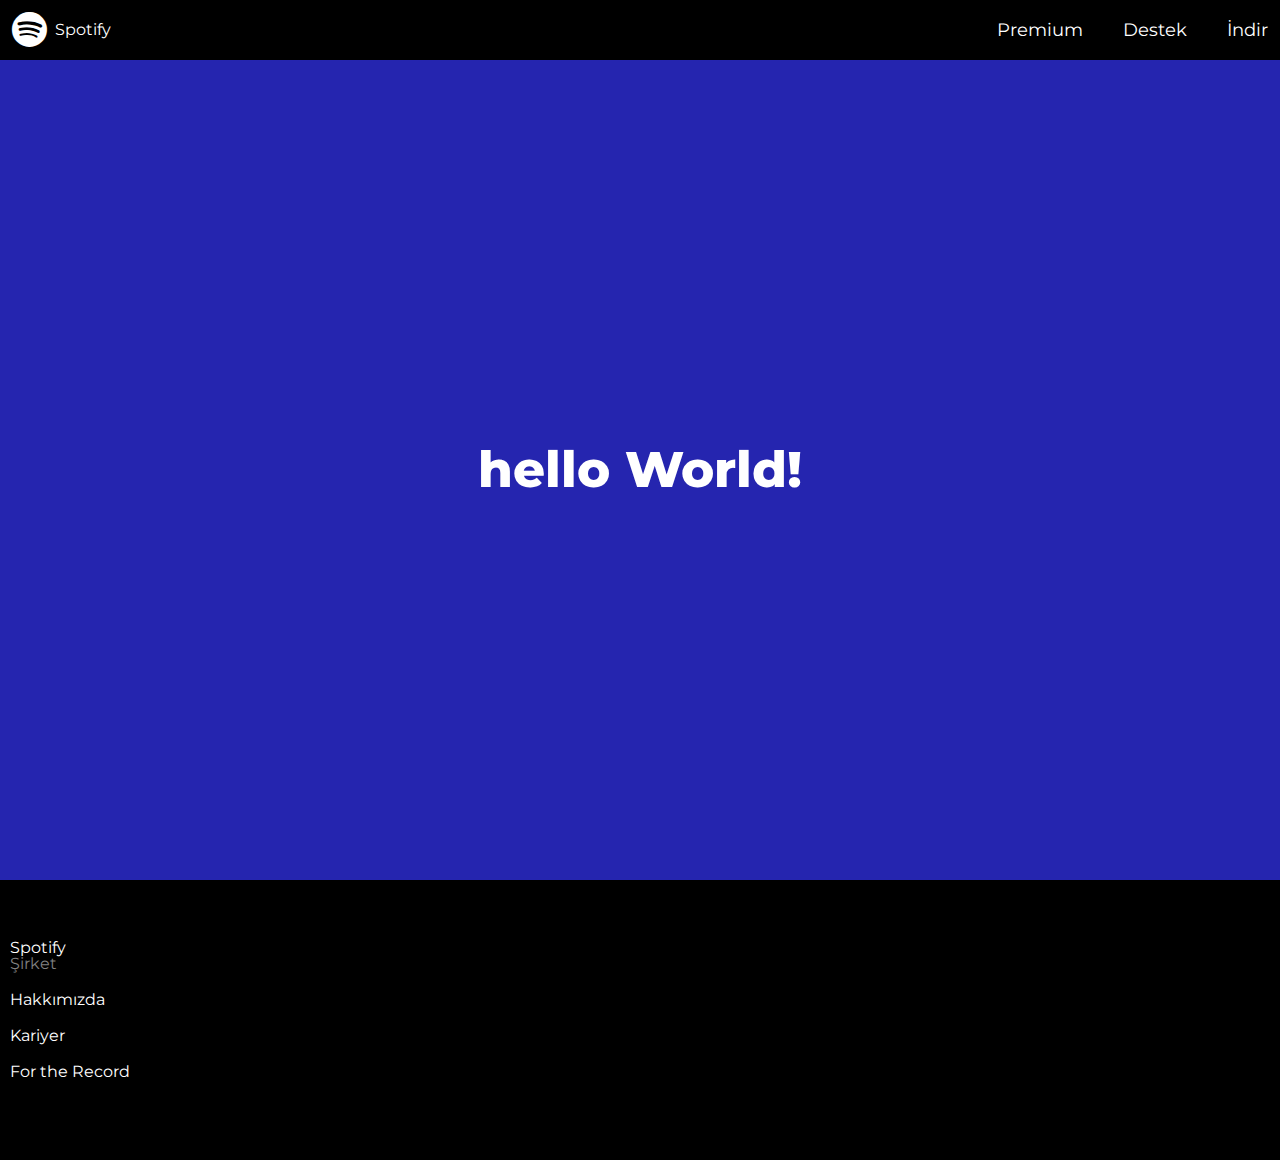
<file: index.html>
<!DOCTYPE html>

<html>

<head>
    <title>
        Spotify Web
    </title>

    <meta charset="utf-8">

    <meta name="description" content="Free music">

    <!-- responsive  -->
    <meta name="viewport" content="width=device-width,  initial-scale=1.0">

    <!-- reset css -->
    <link rel="stylesheet" href="css/reset.css">

     <!-- fontawesome -->
     <link rel="stylesheet" href="fontawesome/css/all.min.css">


    <link rel="stylesheet" href="css/main.css">


   
    <!-- fonts.google.com montserrat font family -->
    <link rel="preconnect" href="https://fonts.googleapis.com">
    <link rel="preconnect" href="https://fonts.gstatic.com" crossorigin>
    <link href="https://fonts.googleapis.com/css2?family=Montserrat:wght@300;500;600;700;800&display=swap"
        rel="stylesheet">

</head>


<body>

    <div id="page">
       
        <header id="page-header">
                <div class="limited-width">
                    <!-- main logo -->
                    <a href="#" class="logo">
                        <i class="fab fa-spotify"></i>
                        Spotify
                    </a>

                    <!-- Btn hamburger -->
                    <button class="btn-hamburger" type="button">
                        <span></span>

                        <span></span>

                        <span></span>
                    </button>

                    <!-- Nav hamburger -->
                    <nav class="nav-hamburger">
                        <ul>
                            <li>
                                <a href="#">
                                    Premium
                                </a>
                            </li>

                            <li>
                                <a href="#">
                                    Destek
                                </a>
                            </li>

                            <li>
                                <a href="#">
                                    İndir
                                </a>
                            </li>
                        </ul>
                    </nav>


                </div>
        </header>

        <main >
         <div class="banner banner-type-1">
            <h1>
                hello World!
            </h1>
         </div>
        </main>

        <footer id="page-footer">
            <a href="#" class="logo">
                Spotify
            </a>
            <nav class="nav-footer">
                <h3>Şirket</h3>
                <ul>
                    <li>
                        <a href="#">Hakkımızda</a>
                    </li>
                    <li>
                        <a href="#">Kariyer</a>
                    </li>
                    <li>
                        <a href="#">For the Record</a>
                    </li>
                </ul>
            </nav>
        </footer>
    </div>

    <script src="js/main.js"></script>
</body>

</html>
</file>
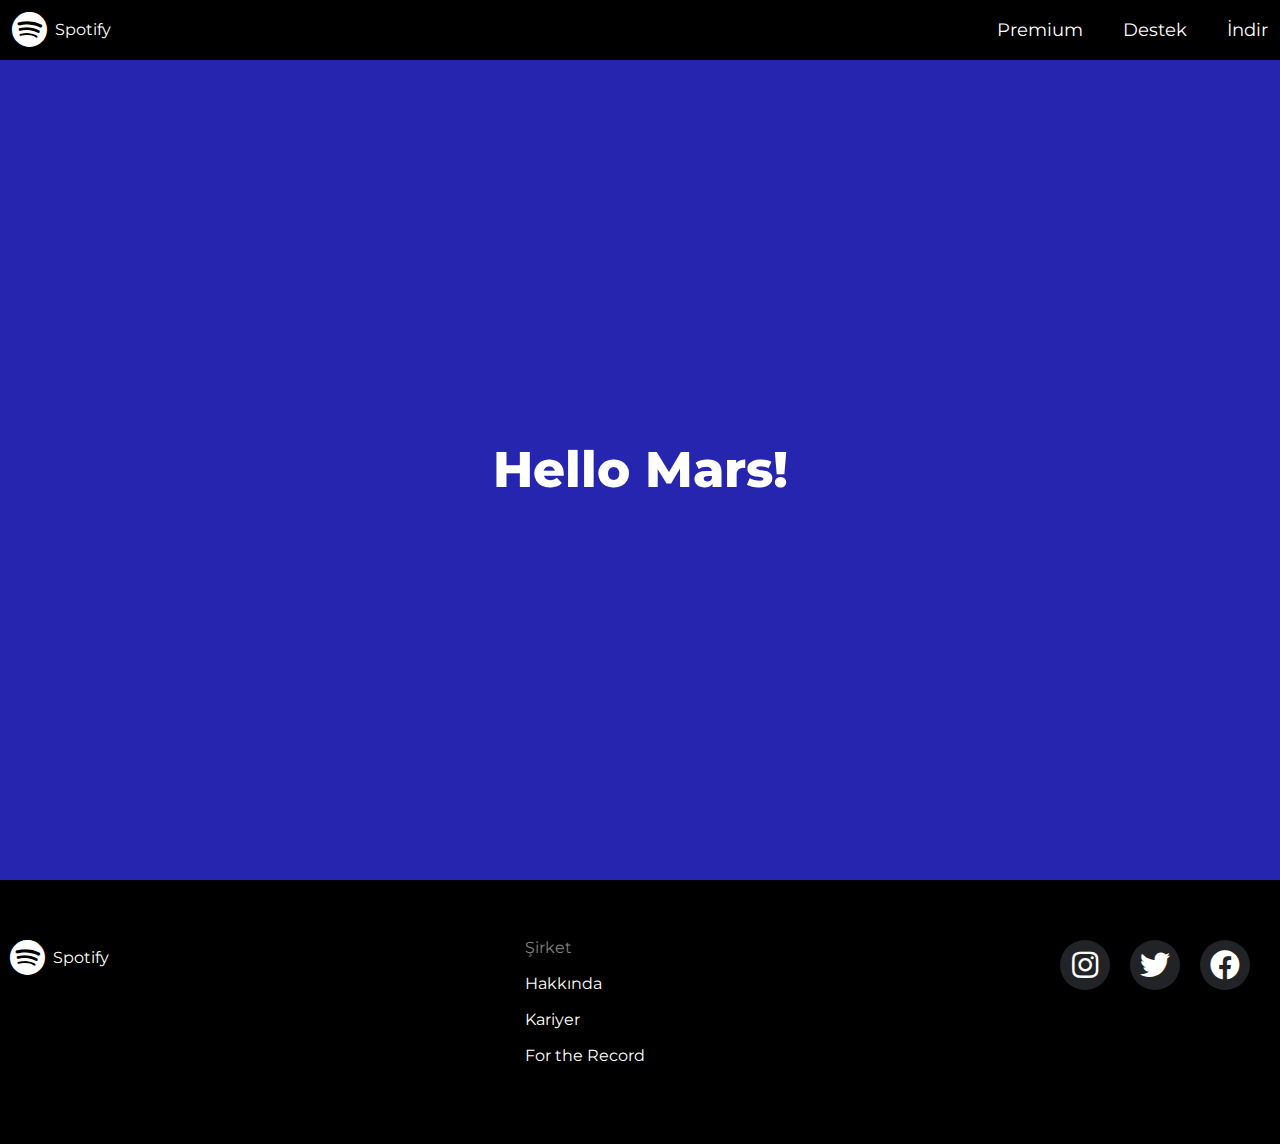
<file: download.html>
<!DOCTYPE html>

<!-- html (root tag ) 1rem = 16px-->
<html>

<head>
    <title>
        Spotify Web
    </title>

    <meta charset="utf-8">

    <meta name="description" content="Free music">

    <!-- responsive  -->
    <meta name="viewport" content="width=device-width,  initial-scale=1.0">

    <!-- reset css -->
    <link rel="stylesheet" href="css/reset.css">

     <!-- fontawesome -->
     <link rel="stylesheet" href="fontawesome/css/all.min.css">


    <link rel="stylesheet" href="css/main.css">


   
    <!-- fonts.google.com montserrat font family -->
    <link rel="preconnect" href="https://fonts.googleapis.com">
    <link rel="preconnect" href="https://fonts.gstatic.com" crossorigin>
    <link href="https://fonts.googleapis.com/css2?family=Montserrat:wght@300;500;600;700;800&display=swap"
        rel="stylesheet">

</head>


<body>

    <div id="page">
       
        <header id="page-header">
                <div class="limited-width">
                    <!-- main logo -->
                    <a href="index.html" class="logo">
                        <i class="fab fa-spotify"></i>
                        Spotify
                    </a>

                    <!-- Btn hamburger -->
                    <button class="btn-hamburger" type="button">
                        <span></span>

                        <span></span>

                        <span></span>
                    </button>

                    <!-- Nav hamburger -->
                    <nav class="nav-hamburger">
                        <ul>
                            <li>
                                <a href="premium.html">
                                    Premium
                                </a>
                            </li>

                            <li>
                                <a href="support.html">
                                    Destek
                                </a>
                            </li>

                            <li>
                                <a href="download.html">
                                    İndir
                                </a>
                            </li>
                        </ul>
                    </nav>


                </div>
        </header>

        <main>
           <div class="banner banner-type-1">
                <h1>
                    Hello Mars!
                </h1>
           </div> 
        </main>

        <footer id="page-footer">
            <div class="limited-width">
                <a href="index.html" class="logo">
                    <i class="fab fa-spotify"></i>
                    Spotify
                </a>
    
    
                <nav class="nav-footer">
                    <h3>Şirket</h3>
    
                    <ul>
                        <li>
                            <a href="#">Hakkında</a>
                        </li>
                        <li>
                            <a href="#">Kariyer</a>
                        </li>
                        <li>
                            <a href="#">For the Record</a>
                        </li>
                    </ul>
    
                </nav>
    
    
                <nav class="nav-social">
                    <ul>
                        <li>
                            <a href="https://instagram.com" target="_blank">
                                <i class="fab fa-instagram"></i>
                            </a>
                        </li>
    
                        <li>
                            <a href="https://twitter.com" target="_blank">
                                <i class="fab fa-twitter"></i>
                            </a>
                        </li>
    
                        <li>
                            <a href="https://facebook.com" target="_blank">
                                <i class="fab fa-facebook"></i>
                            </a>
                        </li>
                    </ul>
                </nav>

            </div>
           

        </footer>
    </div>

    <script src="js/main.js"></script>
</body>

</html>
</file>
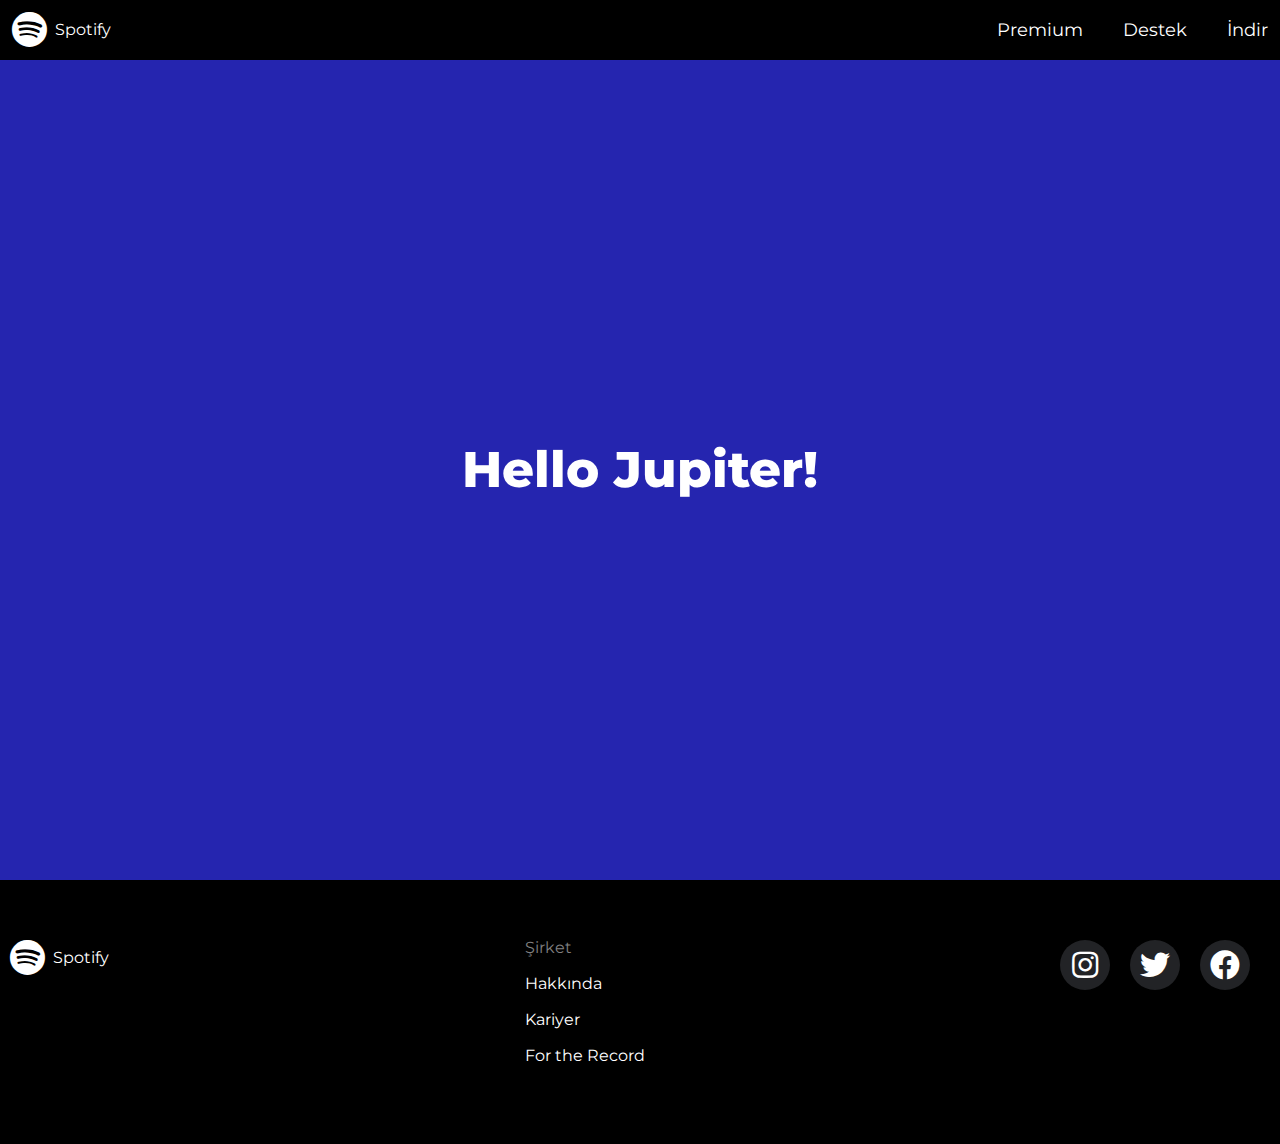
<file: premium.html>
<!DOCTYPE html>

<!-- html (root tag ) 1rem = 16px-->
<html>

<head>
    <title>
        Spotify Web
    </title>

    <meta charset="utf-8">

    <meta name="description" content="Free music">

    <!-- responsive  -->
    <meta name="viewport" content="width=device-width,  initial-scale=1.0">

    <!-- reset css -->
    <link rel="stylesheet" href="css/reset.css">

     <!-- fontawesome -->
     <link rel="stylesheet" href="fontawesome/css/all.min.css">


    <link rel="stylesheet" href="css/main.css">


   
    <!-- fonts.google.com montserrat font family -->
    <link rel="preconnect" href="https://fonts.googleapis.com">
    <link rel="preconnect" href="https://fonts.gstatic.com" crossorigin>
    <link href="https://fonts.googleapis.com/css2?family=Montserrat:wght@300;500;600;700;800&display=swap"
        rel="stylesheet">

</head>


<body>

    <div id="page">
       
        <header id="page-header">
                <div class="limited-width">
                    <!-- main logo -->
                    <a href="index.html" class="logo">
                        <i class="fab fa-spotify"></i>
                        Spotify
                    </a>

                    <!-- Btn hamburger -->
                    <button class="btn-hamburger" type="button">
                        <span></span>

                        <span></span>

                        <span></span>
                    </button>

                    <!-- Nav hamburger -->
                    <nav class="nav-hamburger">
                        <ul>
                            <li>
                                <a href="premium.html">
                                    Premium
                                </a>
                            </li>

                            <li>
                                <a href="support.html">
                                    Destek
                                </a>
                            </li>

                            <li>
                                <a href="download.html">
                                    İndir
                                </a>
                            </li>
                        </ul>
                    </nav>


                </div>
        </header>

        <main>
           <div class="banner banner-type-1">
                <h1>
                    Hello Jupiter!
                </h1>
           </div> 
        </main>

        <footer id="page-footer">
            <div class="limited-width">
                <a href="index.html" class="logo">
                    <i class="fab fa-spotify"></i>
                    Spotify
                </a>
    
    
                <nav class="nav-footer">
                    <h3>Şirket</h3>
    
                    <ul>
                        <li>
                            <a href="#">Hakkında</a>
                        </li>
                        <li>
                            <a href="#">Kariyer</a>
                        </li>
                        <li>
                            <a href="#">For the Record</a>
                        </li>
                    </ul>
    
                </nav>
    
    
                <nav class="nav-social">
                    <ul>
                        <li>
                            <a href="https://instagram.com" target="_blank">
                                <i class="fab fa-instagram"></i>
                            </a>
                        </li>
    
                        <li>
                            <a href="https://twitter.com" target="_blank">
                                <i class="fab fa-twitter"></i>
                            </a>
                        </li>
    
                        <li>
                            <a href="https://facebook.com" target="_blank">
                                <i class="fab fa-facebook"></i>
                            </a>
                        </li>
                    </ul>
                </nav>

            </div>
           

        </footer>
    </div>

    <script src="js/main.js"></script>
</body>

</html>
</file>
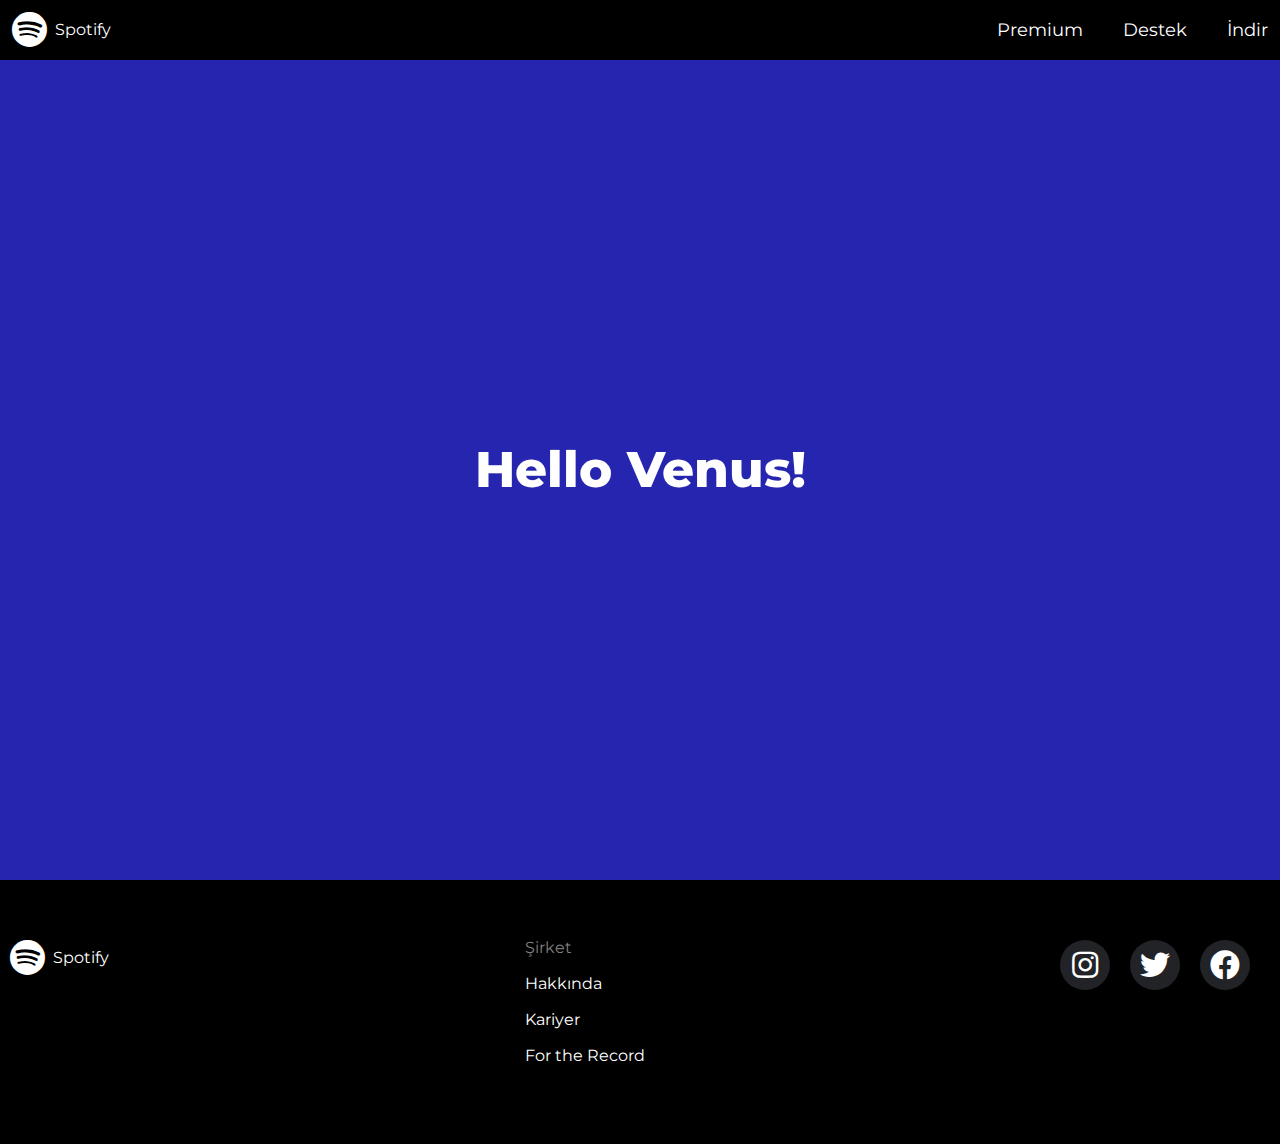
<file: support.html>
<!DOCTYPE html>

<!-- html (root tag ) 1rem = 16px-->
<html>

<head>
    <title>
        Spotify Web
    </title>

    <meta charset="utf-8">

    <meta name="description" content="Free music">

    <!-- responsive  -->
    <meta name="viewport" content="width=device-width,  initial-scale=1.0">

    <!-- reset css -->
    <link rel="stylesheet" href="css/reset.css">

     <!-- fontawesome -->
     <link rel="stylesheet" href="fontawesome/css/all.min.css">


    <link rel="stylesheet" href="css/main.css">


   
    <!-- fonts.google.com montserrat font family -->
    <link rel="preconnect" href="https://fonts.googleapis.com">
    <link rel="preconnect" href="https://fonts.gstatic.com" crossorigin>
    <link href="https://fonts.googleapis.com/css2?family=Montserrat:wght@300;500;600;700;800&display=swap"
        rel="stylesheet">

</head>


<body>

    <div id="page">
       
        <header id="page-header">
                <div class="limited-width">
                    <!-- main logo -->
                    <a href="index.html" class="logo">
                        <i class="fab fa-spotify"></i>
                        Spotify
                    </a>

                    <!-- Btn hamburger -->
                    <button class="btn-hamburger" type="button">
                        <span></span>

                        <span></span>

                        <span></span>
                    </button>

                    <!-- Nav hamburger -->
                    <nav class="nav-hamburger">
                        <ul>
                            <li>
                                <a href="premium.html">
                                    Premium
                                </a>
                            </li>

                            <li>
                                <a href="support.html">
                                    Destek
                                </a>
                            </li>

                            <li>
                                <a href="download.html">
                                    İndir
                                </a>
                            </li>
                        </ul>
                    </nav>


                </div>
        </header>

        <main>
           <div class="banner banner-type-1">
                <h1>
                    Hello Venus!
                </h1>
           </div> 
        </main>

        <footer id="page-footer">
            <div class="limited-width">
                <a href="index.html" class="logo">
                    <i class="fab fa-spotify"></i>
                    Spotify
                </a>
    
    
                <nav class="nav-footer">
                    <h3>Şirket</h3>
    
                    <ul>
                        <li>
                            <a href="#">Hakkında</a>
                        </li>
                        <li>
                            <a href="#">Kariyer</a>
                        </li>
                        <li>
                            <a href="#">For the Record</a>
                        </li>
                    </ul>
    
                </nav>
    
    
                <nav class="nav-social">
                    <ul>
                        <li>
                            <a href="https://instagram.com" target="_blank">
                                <i class="fab fa-instagram"></i>
                            </a>
                        </li>
    
                        <li>
                            <a href="https://twitter.com" target="_blank">
                                <i class="fab fa-twitter"></i>
                            </a>
                        </li>
    
                        <li>
                            <a href="https://facebook.com" target="_blank">
                                <i class="fab fa-facebook"></i>
                            </a>
                        </li>
                    </ul>
                </nav>

            </div>
           

        </footer>
    </div>

    <script src="js/main.js"></script>
</body>

</html>
</file>
<file: css/main.css>
/*  pseudo class, pseudo element
display, margin ve padding,

position
*/

:root{
    --primary-color:green;
    --dark-color:black;
    --gray-1:gray;
    --gray-2:darkgray;
    --gray-3:#222326;
    --light-color:white;
}


body{
    font-family: 'Montserrat', sans-serif;
}

a{
    text-decoration: none;
}

.limited-width{
    margin:0 auto;
    max-width:1280px;
}

.logo {
   color:var(--light-color);
   display:flex;
   align-items:center;
}

.logo i{
    font-size:36px;
 margin-right:8px;
}


#page-header{
    background-color:var(--dark-color);
    padding:12px;
}


#page-footer{
    background-color: var(--dark-color);
    padding:60px 10px;
}

/* --- Banners --- */
.banner{
    background-color:rgb(37, 37, 175);
    height:calc( 100vh - 80px );
    display:flex;
    justify-content: center;
    align-items: center;
}

.banner h1{
    font-size:50px;
    color:var(--light-color);
    font-weight:800;
}


/*  --- Buttons ---- */
.btn-hamburger{
    background-color:var(--dark-color);
    border:none;
    position:absolute;
    top:20px;
    right:20px;
}

.btn-hamburger span{
    display:block;
    width:16px;
    height:4px;
    background-color:var(--light-color);
    margin:2px 0;
}

/* --- Navs --- */
.nav-hamburger{
    background-color:var(--dark-color);
    padding:60px;
    position:fixed;
    top:50px;
    right:-380px;
    height:80vh;
    transition:right 0.5s;
}

.nav-hamburger.on{
    right:20px;
}

.nav-hamburger a{
    color:var(--light-color);
    font-size:50px;
}

.nav-hamburger a:hover{
    color:var(--primary-color);
}


.nav-footer{
    margin-top:60px;
}

.nav-footer h3{
    color:var(--gray-1);
    margin-bottom:20px;
}

.nav-footer li{
    margin-bottom:20px;
}

.nav-footer a{
    color:var(--light-color);
}

.nav-footer a:hover{
    color:var(--primary-color);
}

.nav-social{
    margin-top:80px;
}

.nav-social a{
    color:var(--light-color);
    background-color:var(--gray-3);
    font-size:30px;
    display:flex;
    justify-content: center;
    align-items: center;
    width:50px;
    height:50px;
    border-radius:50%;
}

.nav-social ul{
   
    display:flex;
    /* flex-direction:row; main-axis  */
    
}

.nav-social li{
    
    margin-right:20px;
}

.nav-social a:hover{
    color:var(--primary-color);
}


/* --- Responsive --- */

@media screen and ( min-width:1024px ){

    #page-header .limited-width{
        display:flex;
        justify-content: space-between;
        align-items: center;
    }

    #page-footer .limited-width{
        display:flex;
        align-items: flex-start;
        justify-content: space-between;
    }

    .btn-hamburger{
        display:none;
    }

    .nav-hamburger{
        position:static;
        height:auto;
        padding:0;
    }

    .nav-hamburger ul{
        display:flex;
    }

    .nav-hamburger li{
        margin-left:40px;
    }

    .nav-hamburger a{
        font-size:18px;
    }

    .nav-footer, .nav-social{
        margin-top:0px;
    }
}
</file>
